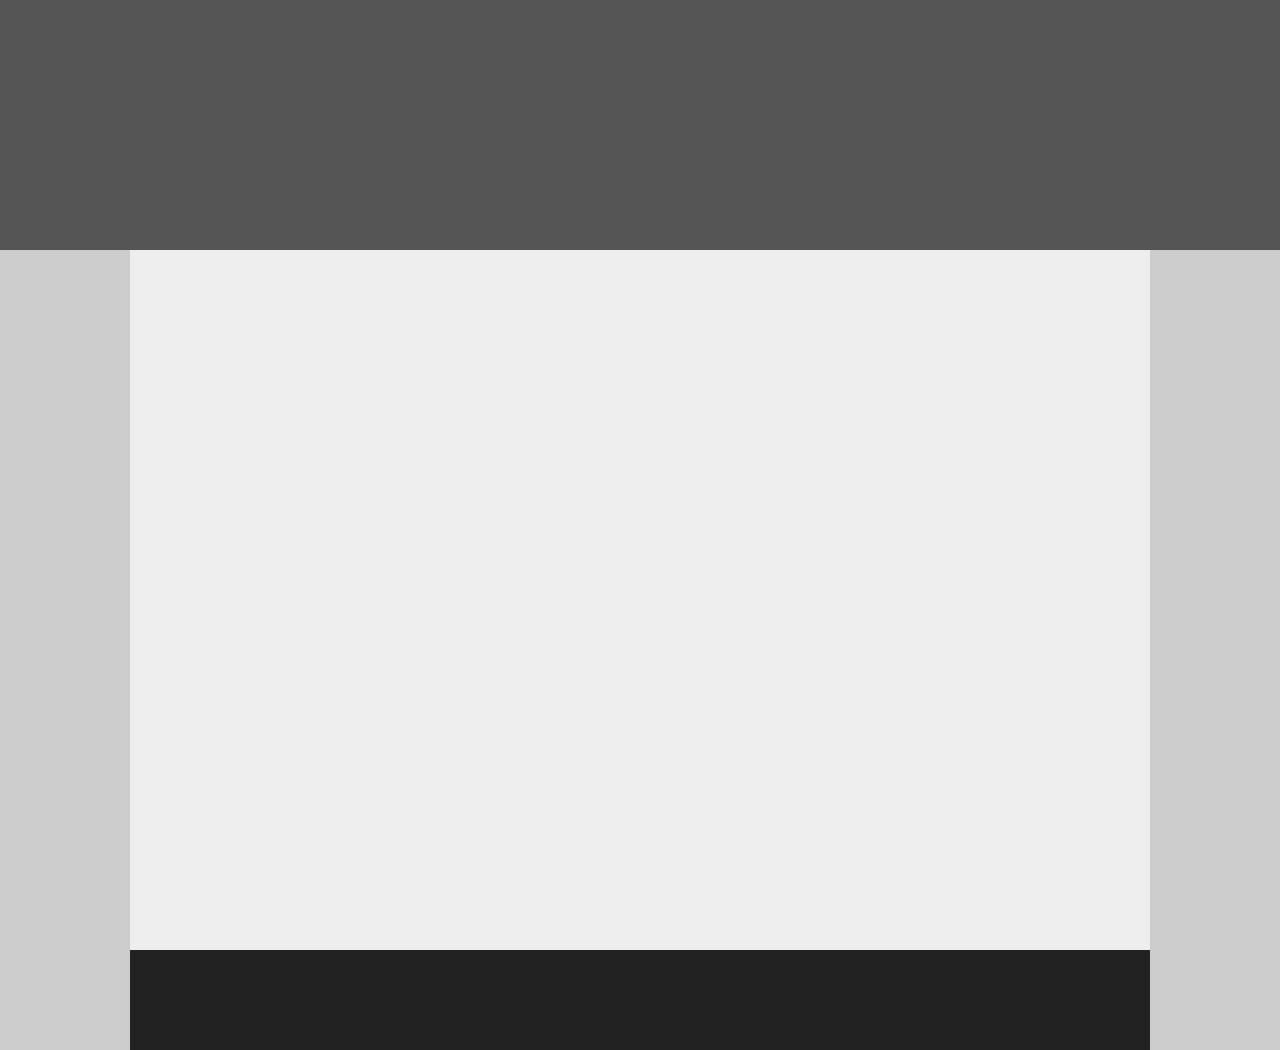
<file: first/index.html>
<!-- Put your HTML HERE, make sure to connect your style.css sheet -->
<!DOCTYPE html>
<html>
	<head>
		<title>First</title>
		<link rel="stylesheet" type="text/css" href="style.css">
	</head>
	<body>
		<div class="header">
		</div>
		<div class="container">
			<div class="content">
			</div>
			<div class="footer">
			</div>
		</div>
	</body>
</html>
</file>
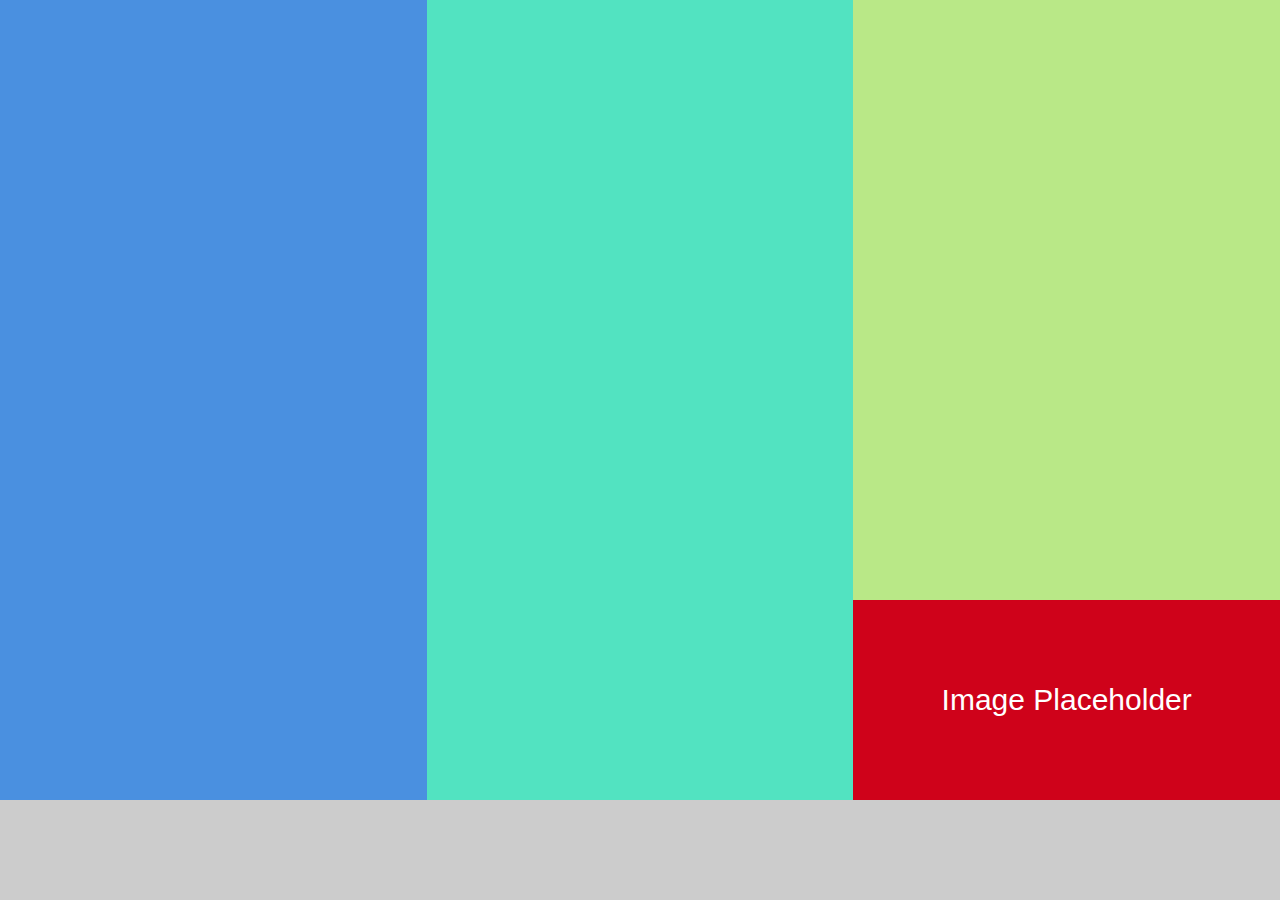
<file: second/index.html>
<!-- Put your HTML HERE, make sure to connect your style.css sheet -->
<!DOCTYPE html>
<html>
	<head>
		<title>Second</title>
		<link rel="stylesheet" type="text/css" href="style.css">
	</head>
	<body>
		<div class="col col1">
		</div>
		<div class="col col2">
		</div>
		<div class="col col3">
		</div>
		<div class="img">
			<p>Image Placeholder</p>
		</div>
	</body>
</html>
</file>
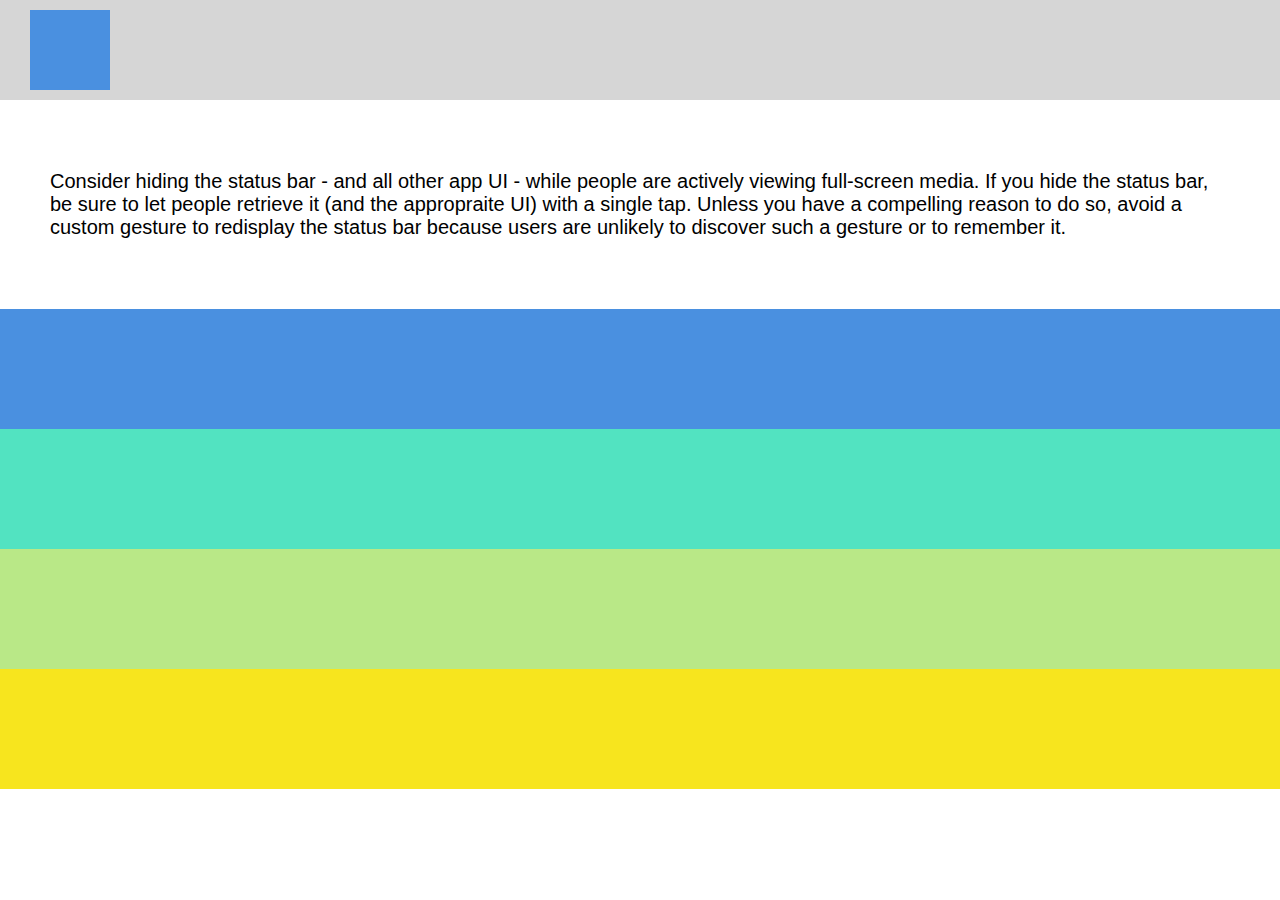
<file: third/index.html>
<!-- Put your HTML HERE, make sure to connect your style.css sheet -->
<!DOCTYPE html>
<html>
	<head>
		<title>Third</title>
		<link rel="stylesheet" type="text/css" href="style.css">
	</head>
	<body>
		<div class="header">
			<div class="logo">
			</div>
		</div>
		<div class="content">
			<p>Consider hiding the status bar - and all other app UI - while people are actively viewing full-screen media. If you hide the status bar, be sure to let people retrieve it (and the appropraite UI) with a single tap. Unless you have a compelling reason to do so, avoid a custom gesture to redisplay the status bar because users are unlikely to discover such a gesture or to remember it.</p>
		</div>
		<div class="row row1">
		</div>
		<div class="row row2">
		</div>
		<div class="row row3">
		</div>
		<div class="row row4">
		</div>
	</body>
</html>
</file>
<file: first/style.css>
body {
	margin: 0;
	background-color: #ccc;
}
.header {
	height: 250px;
	width: 100%;
	background-color: #555;
}
.container {
	margin: 0 auto;
	width: 1020px;
	background-color: #eee;
}
.content {
	height: 700px;
	width: 100%;
}
.footer {
	background-color: #222;
	height: 100px;
}
</file>
<file: second/style.css>
body {
	margin: 0;
	background-color: #ccc;
}
.container {
	margin: 0 auto;
	width: 1020px;
	background-color: #eee;
}
.col {
	height: 800px;
	width: 33.33%;
	float: left;
}
.col1 {
	background-color: #4a90e0;
}
.col2 {
	background-color: #52e3c1;
}
.col3 {
	background-color: #b9e887;
}
.img {
	height: 200px;
	width: 33.33%;
	text-align: center;
	background-color: #cf021a;
	float: right;
	margin-top: -200px;
	color: #fff;
}
.img p {
	line-height: 200px;
	font-size: 30px;
	margin: 0;
	font-family: arial;
}
</file>
<file: third/style.css>
body {
	margin: 0;
}
.container {
	margin: 0 auto;
	width: 1020px;
	background-color: #eee;
}
.header {
	padding-top: 10px;
	height: 90px;
	width: 100%;
	background-color: #d6d6d6;
}
.logo {
	margin-left: 30px;
	background-color: #4a90e0;
	height: 80px;
	width: 80px;
}
.content {
	font-family: arial;
	font-size: 20px;
	padding: 50px;
}
.row {
	width: 100%;
	height: 120px;
}
.row1 {
	background-color: #4a90e0;
}
.row2 {
	background-color: #52e3c1;
}
.row3 {
	background-color: #b9e887;
}
.row4 {
	background-color: #f7e51e;
}
</file>
